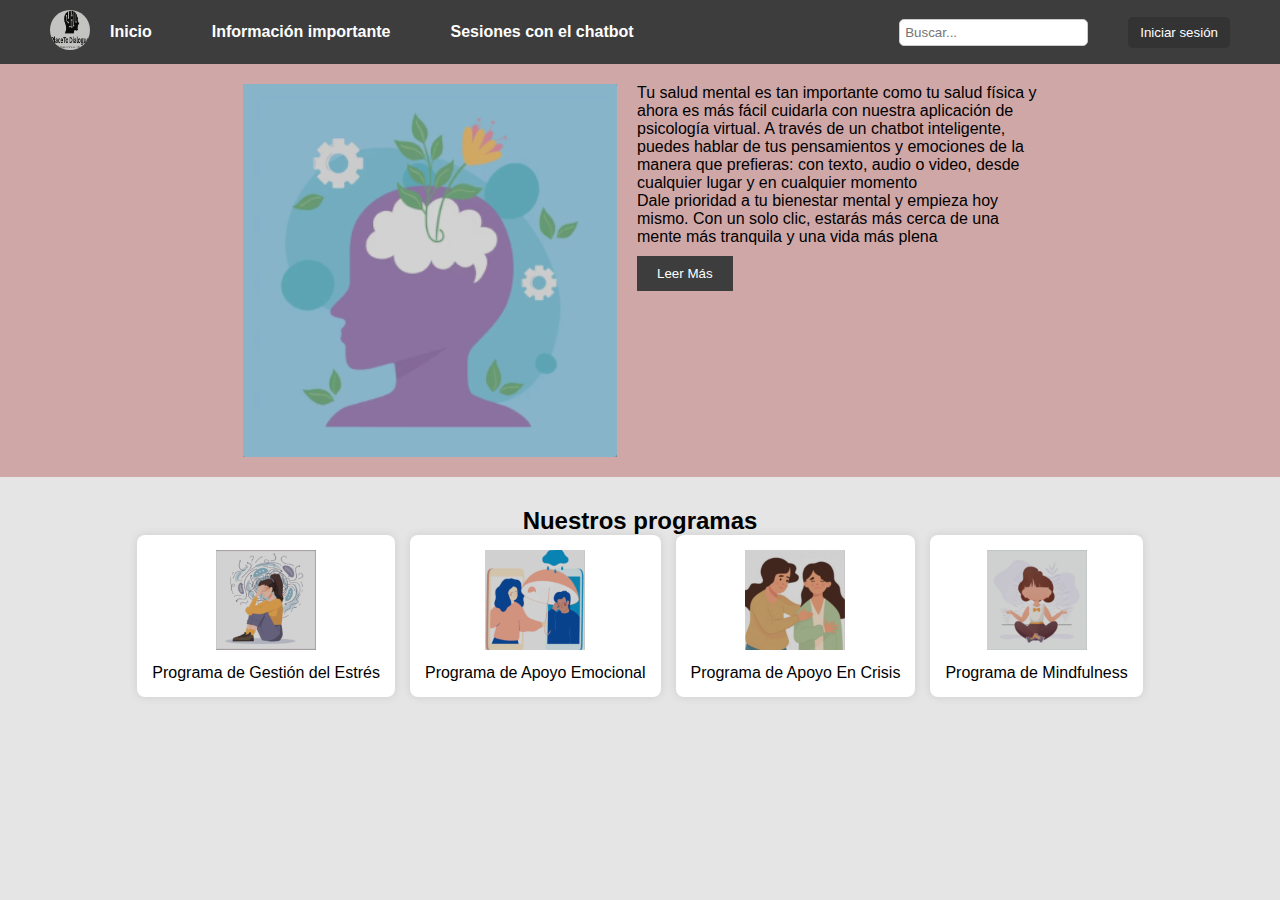
<file: index.html>
<!DOCTYPE html>
<html lang="es">
<head>
    <meta charset="UTF-8">
    <meta name="viewport" content="width=device-width, initial-scale=1.0">
    <title>Aplicación de Psicología Virtual</title>
    <link rel="stylesheet" href="styles.css">
</head>
<body>
    <header class="header">
        <div class="logo"> 
            <img src="logo2.jpg" alt="Logo" class="logo-img">
        </div>
        <nav class="navbar">
            <div class="menu">
                <a href="nuevo.html" class="nav-link">Inicio</a>
                <a href="informacion.html" class="nav-link">Información importante</a>
                <a href="bienvenida.html" class="nav-link">Sesiones con el chatbot</a>
            </div>
            <div class="search-container">
                <input type="text" class="search-bar" placeholder="Buscar...">
                <button class="login-button">Iniciar sesión</button>
            </div>
        </nav>
    </header>

    <section class="hero">
        <div class="hero-content">
            <img src="MAIN.jpg" alt="Ilustración salud mental">
            <div class="hero-text">
                <p>Tu salud mental es tan importante como tu salud física y ahora es más fácil cuidarla con nuestra aplicación de psicología virtual. A través de un chatbot inteligente, puedes hablar de tus pensamientos y emociones de la manera que prefieras: con texto, audio o video, desde cualquier lugar y en cualquier momento </p>
                <b></b>
                <p>Dale prioridad a tu bienestar mental y empieza hoy mismo. Con un solo clic, estarás más cerca de una mente más tranquila y una vida más plena</p>
                <button class="button">Leer Más</button>
            </div>
        </div>
    </section>

    <section class="programs">
        <h2>Nuestros programas</h2>
        <div class="program-cards">
            <div class="card">
                <img src="programa1.jpg" alt="Gestión del Estrés">
                <p>Programa de Gestión del Estrés</p>
            </div>
            <div class="card">
                <img src="programa2.jpg" alt="Apoyo Emocional">
                <p>Programa de Apoyo Emocional</p>
            </div>
            <div class="card">
                <img src="programa3.jpg" alt="Apoyo en Crisis">
                <p>Programa de Apoyo En Crisis</p>
            </div>
            <div class="card">
                <img src="programa4.jpg" alt="Mindfulness">
                <p>Programa de Mindfulness</p>
            </div>
        </div>
    </section>

    <!-- Modal para el formulario de inicio de sesión y registro -->
    <div id="loginModal" class="modal">
        <div class="modal-content">
            <span class="close">&times;</span>
            <form id="login-form" class="login-form">
                <h2>Iniciar Sesión</h2>
                <label for="username">Usuario</label>
                <input type="text" id="username" name="username" placeholder="Usuario">
                <label for="password">Contraseña</label>
                <input type="password" id="password" name="password" placeholder="Contraseña">
                <button type="submit">Iniciar Sesión</button>
                <p>¿No tienes una cuenta? <a href="#" id="show-register">Regístrate</a></p>
                <p>Iniciar sesión con:</p>
                <div class="social-login">
                    <a href="#"><img src="facebook.png" alt="Facebook"></a>
                    <a href="#"><img src="instagram.png" alt="Instagram"></a>
                    <a href="#"><img src="twitter.png" alt="Twitter"></a>
                    <a href="#"><img src="chrome.jpeg" alt="Google"></a>
                </div>
            </form>
            <!-- Formulario de registro -->
            <form id="register-form" class="register-form" style="display:none;">
                <h2>Regístrate</h2>
                <label for="firstname">Nombre</label>
                <input type="text" id="firstname" name="firstname" placeholder="Nombre">
                <label for="lastname">Apellidos</label>
                <input type="text" id="lastname" name="lastname" placeholder="Apellidos">
                <label for="email">Email</label>
                <input type="email" id="email" name="email" placeholder="Email">
                <label for="reg-password">Contraseña</label>
                <input type="password" id="reg-password" name="password" placeholder="Contraseña">
                <button type="submit">Registrarse</button>
                <p>¿Ya tienes una cuenta? <a href="#" id="show-login">Iniciar sesión</a></p>
            </form>
        </div>
    </div>

    <script>
        // Obtener el modal
        var modal = document.getElementById("loginModal");

        // Obtener el botón que abre el modal
        var btn = document.querySelector(".login-button");

        // Obtener el elemento <span> que cierra el modal
        var span = document.getElementsByClassName("close")[0];

        // Formulario de inicio de sesión y registro
        var loginForm = document.getElementById("login-form");
        var registerForm = document.getElementById("register-form");

        // Botones para alternar entre login y registro
        var showRegister = document.getElementById("show-register");
        var showLogin = document.getElementById("show-login");

        // Cuando el usuario hace clic en el botón, abrir el modal
        btn.onclick = function() {
            modal.style.display = "block";
        }

        // Cuando el usuario hace clic en <span> (x), cerrar el modal
        span.onclick = function() {
            modal.style.display = "none";
        }

        // Cuando el usuario hace clic fuera del modal, cerrarlo
        window.onclick = function(event) {
            if (event.target == modal) {
                modal.style.display = "none";
            }
        }

        // Mostrar formulario de registro
        showRegister.onclick = function(e) {
            e.preventDefault();
            loginForm.style.display = "none";
            registerForm.style.display = "block";
        }

        // Mostrar formulario de login
        showLogin.onclick = function(e) {
            e.preventDefault();
            loginForm.style.display = "block";
            registerForm.style.display = "none";
        }
        document.getElementById("register-form").addEventListener("submit", function(event) {
            event.preventDefault();
            const nombre = document.getElementById("firstname").value;
            const email = document.getElementById("email").value;
            localStorage.setItem('nombreUsuario', nombre);
            localStorage.setItem("user", JSON.stringify({ nombre, email }));
            window.location.href = "nuevo.html";
        });
    </script>
</body>
</html>
</file>
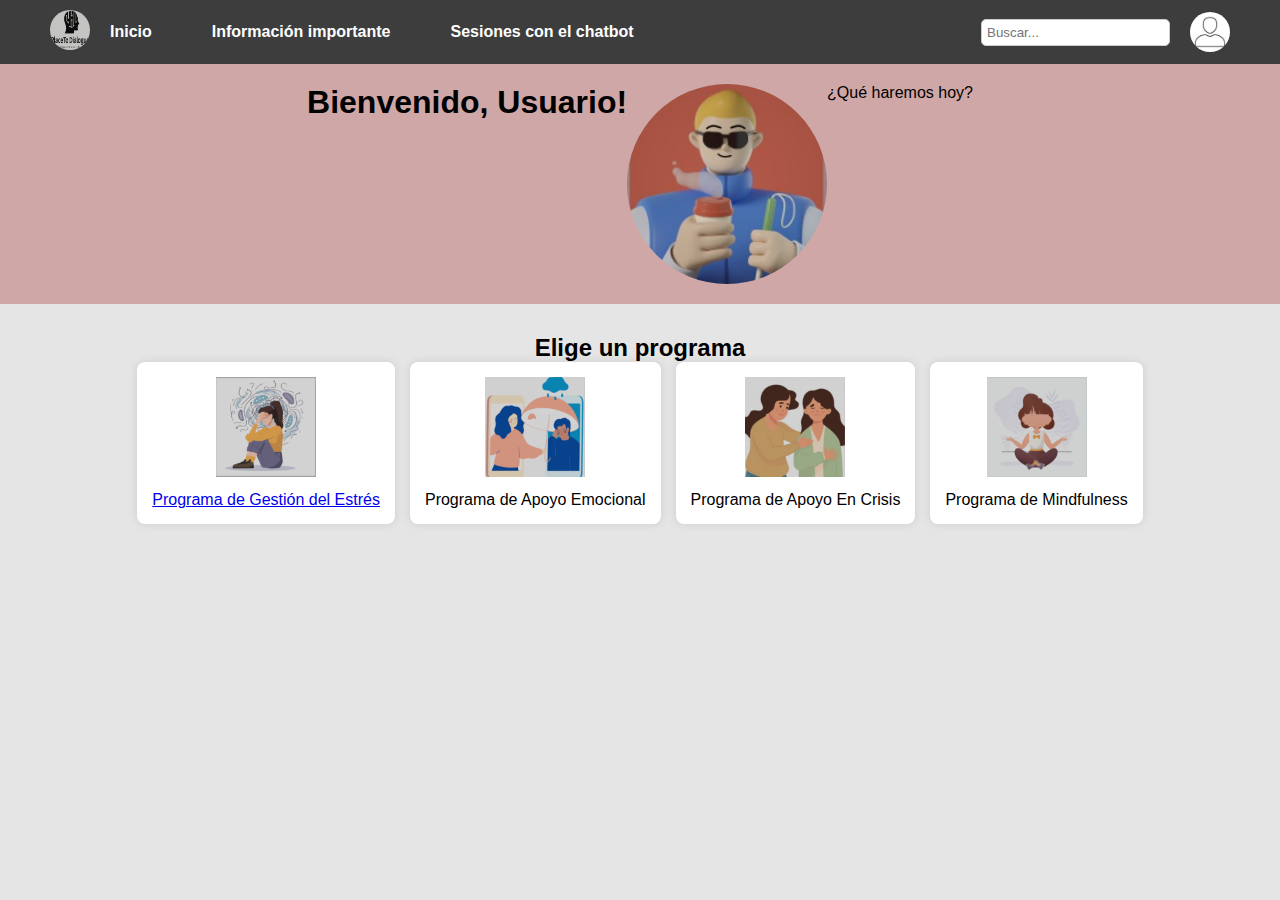
<file: bienvenida.html>
<!DOCTYPE html>
<html lang="es">
<head>
    <meta charset="UTF-8">
    <meta name="viewport" content="width=device-width, initial-scale=1.0">
    <title>Bienvenida</title>
    <link rel="stylesheet" href="styles.css">
</head>
<body>
    <header class="header">
        <div class="logo"> 
            <img src="logo2.jpg" alt="Logo" class="logo-img">
        </div>
        <nav class="navbar">
            <div class="menu">
                <a href="nuevo.html" class="nav-link">Inicio</a>
                <a href="informacion.html" class="nav-link">Información importante</a>
                <a href="bienvenida.html" class="nav-link">Sesiones con el chatbot</a>

            </div>
            <div class="search-container">
                <input type="text" class="search-bar" placeholder="Buscar...">
                
            </div>
            <div class="profile-icon">
                <img src="perfil.jpeg" alt="Foto de Perfil">
              </div>
        </nav>
    </header>

    <section class="welcome-section">
        <h1 id="welcome-message">Bienvenido, </h1>
            <img src="coso.jpg" alt="Imagen de Perfil" class="perfil-image">
            <p>¿Qué haremos hoy?</p>
    </section>

    <section class="programs">
        <h2>Elige un programa</h2>
        <div class="program-cards">
            <a href="estres.html" class="card-link">
                <div class="card">
                    <img src="programa1.jpg" alt="Gestión del Estrés">
                    <p>Programa de Gestión del Estrés</p>
                </div>
            </a>
            <div class="card">
                <img src="programa2.jpg" alt="Apoyo Emocional">
                <p>Programa de Apoyo Emocional</p>
            </div>
            <div class="card">
                <img src="programa3.jpg" alt="Apoyo en Crisis">
                <p>Programa de Apoyo En Crisis</p>
            </div>
            <div class="card">
                <img src="programa4.jpg" alt="Mindfulness">
                <p>Programa de Mindfulness</p>
            </div>
        </div>
    </section>

    <script>
        // Recuperar el nombre del usuario y mostrarlo en la bienvenida
        const nombreUsuario = localStorage.getItem('nombreUsuario');
        const welcomeMessage = document.getElementById('welcome-message');
        welcomeMessage.textContent = `Bienvenido, ${nombreUsuario || 'Usuario'}!`;
    </script>
</body>
</html>
</file>
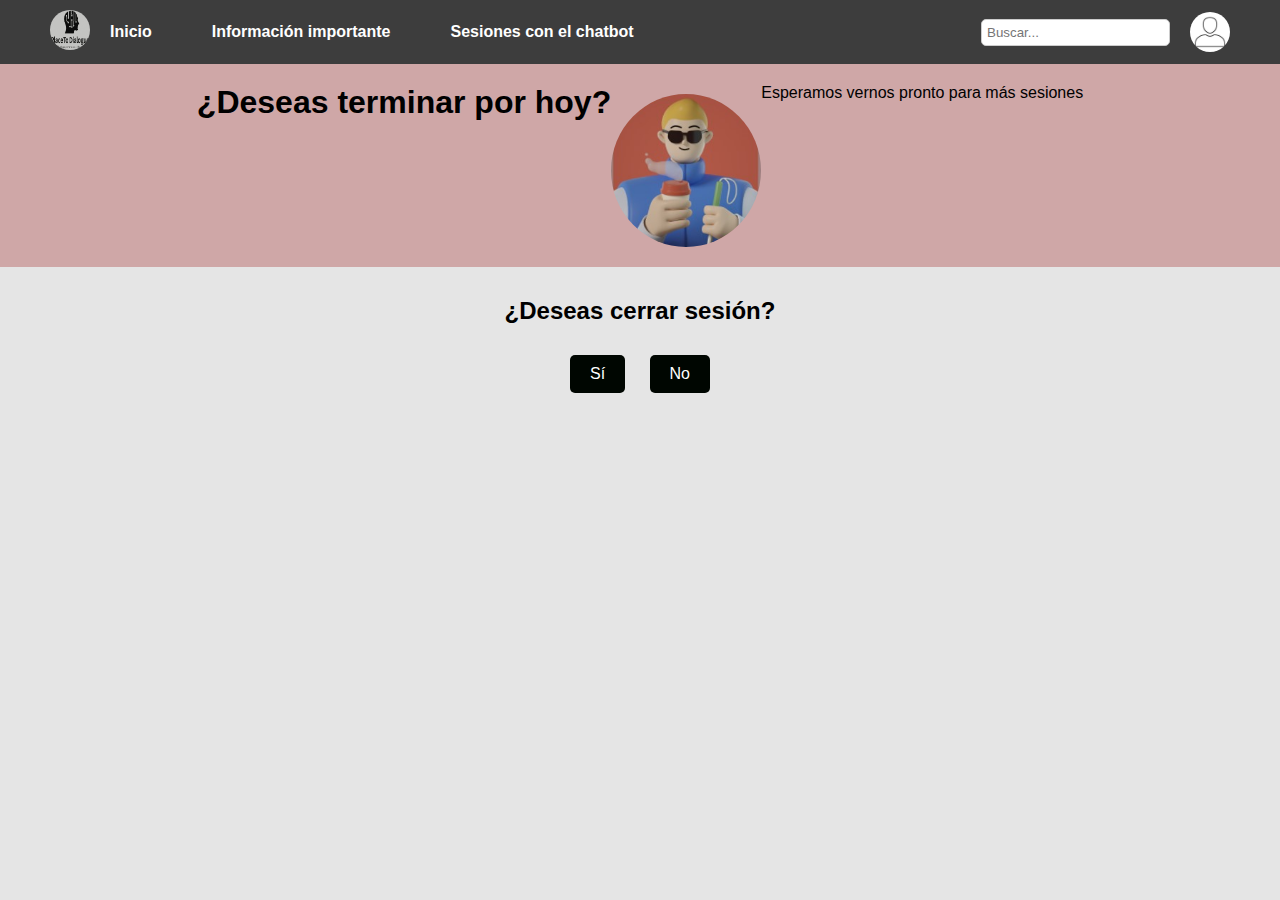
<file: cerrar_sesion.html>
<!DOCTYPE html>
<html lang="es">
<head>
    <meta charset="UTF-8">
    <meta name="viewport" content="width=device-width, initial-scale=1.0">
    <title>Cerrar Sesión</title>
    <link rel="stylesheet" href="styles.css"> <!-- Asegúrate de enlazar el CSS correctamente -->
</head>
<body>
    <header class="header">
        <div class="logo"> 
            <img src="logo2.jpg" alt="Logo" class="logo-img">
        </div>
        <nav class="navbar">
            <div class="menu">
                <a href="nuevo.html" class="nav-link">Inicio</a>
                <a href="informacion.html" class="nav-link">Información importante</a>
                <a href="bienvenida.html" class="nav-link">Sesiones con el chatbot</a>

            </div>
            <div class="search-container">
                <input type="text" class="search-bar" placeholder="Buscar...">
                
            </div>
            <div class="profile-icon">
                <img src="perfil.jpeg" alt="Foto de Perfil">
              </div>
        </nav>
    </header>

    <section class="welcome-section">
        <h1>¿Deseas terminar por hoy?</h1>
        <img src="coso.jpg" alt="Avatar" class="avatar-img">
        <p>Esperamos vernos pronto para más sesiones</p>
    </section>

    <!-- Sección inferior: Pregunta para cerrar sesión -->
    <section class="seccion-inferior">
        <h2>¿Deseas cerrar sesión?</h2>
        <div class="opciones">
            <button id="boton-si" class="boton-cierre">Sí</button>
            <button id="boton-no" class="boton-cierre">No</button>
        </div>

        <!-- Mensaje al presionar "Sí" -->
        <div id="mensaje-si" class="mensaje oculto">
            <p>✅ La sesión fue cerrada con éxito</p>
            <p>Nos vemos pronto</p>
            <button onclick="location.href='index.html'">Ir al inicio</button>
        </div>

        <!-- Mensaje al presionar "No" -->
        <div id="mensaje-no" class="mensaje oculto">
            <p>🔄 Sigamos trabajando</p>
            <p>Escoge otro programa</p>
            <button onclick="location.href='nuevo.html'">Ir al inicio</button>
        </div>
    </section>

    <script>
        // Funcionalidad para los botones
        document.getElementById("boton-si").addEventListener("click", () => {
            mostrarMensaje("mensaje-si");
        });

        document.getElementById("boton-no").addEventListener("click", () => {
            mostrarMensaje("mensaje-no");
        });

        function mostrarMensaje(idMensaje) {
            document.querySelectorAll(".mensaje").forEach(m => m.classList.add("oculto"));
            document.getElementById(idMensaje).classList.remove("oculto");
        }
    </script>
</body>
</html>
</file>
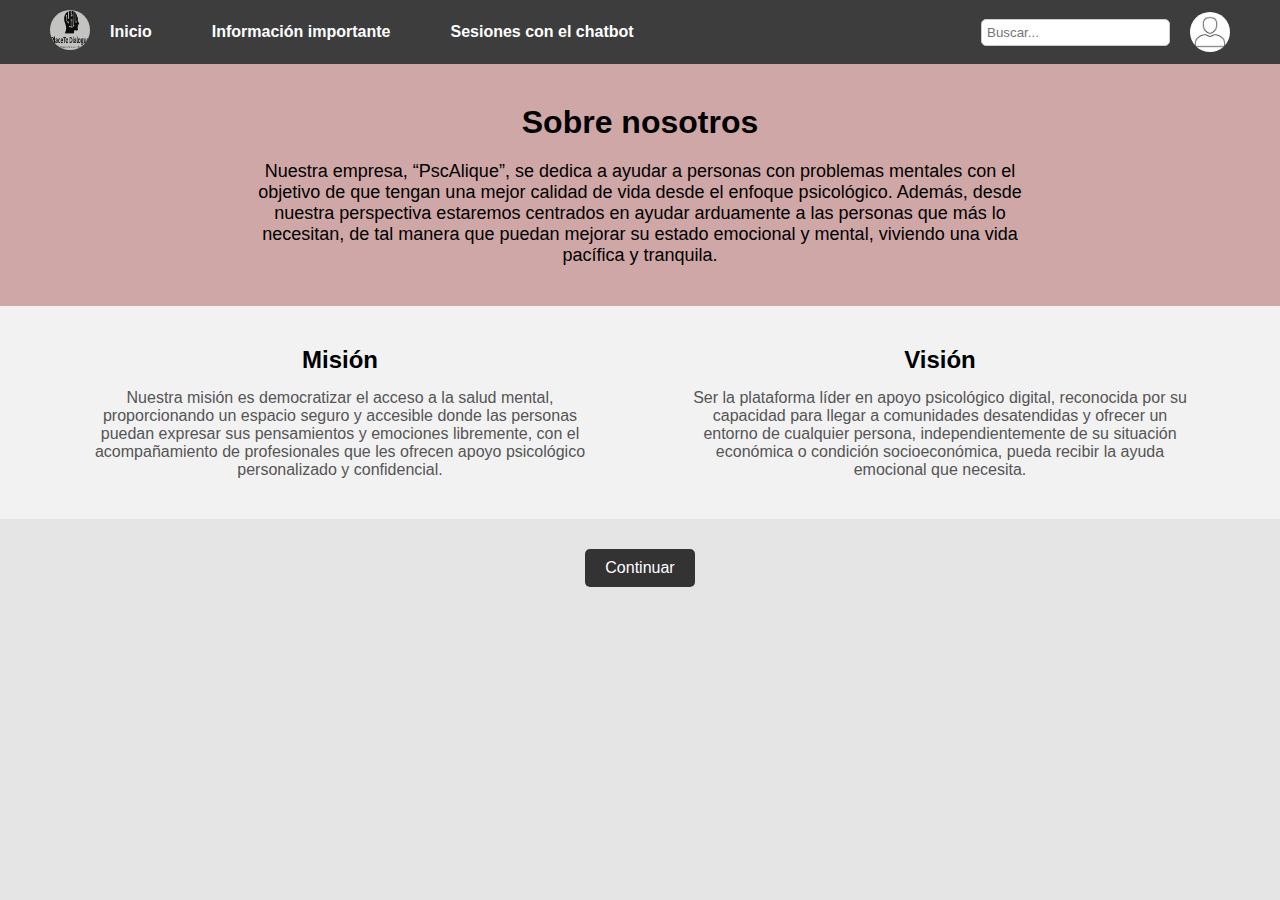
<file: informacion.html>
<!DOCTYPE html>
<html lang="es">
<head>
    <meta charset="UTF-8">
    <meta name="viewport" content="width=device-width, initial-scale=1.0">
    <title>Información importante</title>
    <link rel="stylesheet" href="styles.css">
</head>
<body>
    <header class="header">
        <div class="logo"> 
            <img src="logo2.jpg" alt="Logo" class="logo-img">
        </div>
        <nav class="navbar">
            <div class="menu">
                <a href="nuevo.html" class="nav-link">Inicio</a>
                <a href="informacion.html" class="nav-link">Información importante</a>
                <a href="bienvenida.html" class="nav-link">Sesiones con el chatbot</a>
            </div>
            <div class="search-container">
                <input type="text" class="search-bar" placeholder="Buscar...">
            </div>
            <div class="profile-icon">
                <img src="perfil.jpeg" alt="Foto de Perfil">
            </div>
        </nav>
    </header>

    <section class="info-section">
        <h1>Sobre nosotros</h1>
        <p>Nuestra empresa, “PscAlique”, se dedica a ayudar a personas con problemas mentales con el objetivo de que tengan una mejor calidad de vida desde el enfoque psicológico. Además, desde nuestra perspectiva estaremos centrados en ayudar arduamente a las personas que más lo necesitan, de tal manera que puedan mejorar su estado emocional y mental, viviendo una vida pacífica y tranquila.</p>
    </section>

    <section class="mission-vision">
        <div class="mission">
            <h2>Misión</h2>
            <p>Nuestra misión es democratizar el acceso a la salud mental, proporcionando un espacio seguro y accesible donde las personas puedan expresar sus pensamientos y emociones libremente, con el acompañamiento de profesionales que les ofrecen apoyo psicológico personalizado y confidencial.</p>
        </div>
        <div class="vision">
            <h2>Visión</h2>
            <p>Ser la plataforma líder en apoyo psicológico digital, reconocida por su capacidad para llegar a comunidades desatendidas y ofrecer un entorno de cualquier persona, independientemente de su situación económica o condición socioeconómica, pueda recibir la ayuda emocional que necesita.</p>
        </div>
    </section>

    <button class="continue-button">Continuar</button>
</body>
</html>
</file>
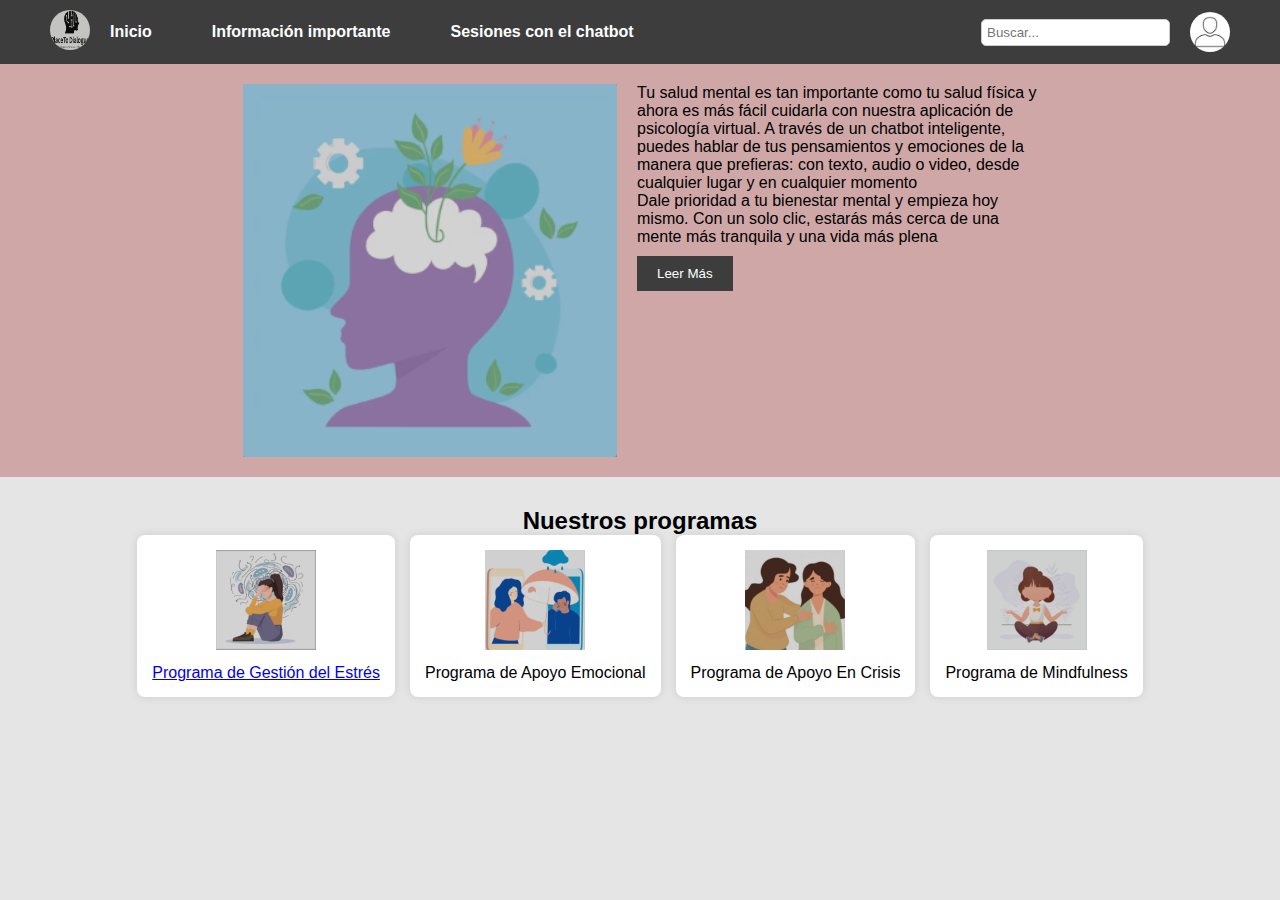
<file: nuevo.html>
<!DOCTYPE html>
<html lang="es">
<head>
    <meta charset="UTF-8">
    <meta name="viewport" content="width=device-width, initial-scale=1.0">
    <title>Aplicación de Psicología Virtual</title>
    <link rel="stylesheet" href="styles.css">
</head>
<body>
    <header class="header">
        <div class="logo"> 
            <img src="logo2.jpg" alt="Logo" class="logo-img">
        </div>
        <nav class="navbar">
            <div class="menu">
                <a href="nuevo.html" class="nav-link">Inicio</a>
                <a href="informacion.html" class="nav-link">Información importante</a>
                <a href="bienvenida.html" class="nav-link">Sesiones con el chatbot</a>

            </div>
            <div class="search-container">
                <input type="text" class="search-bar" placeholder="Buscar...">
                
            </div>
            <div class="profile-icon">
                <img src="perfil.jpeg" alt="Foto de Perfil">
              </div>
        </nav>
    </header>

    <section class="hero">
        <div class="hero-content">
            <img src="MAIN.jpg" alt="Ilustración salud mental">
            <div class="hero-text">
                <p>Tu salud mental es tan importante como tu salud física y ahora es más fácil cuidarla con nuestra aplicación de psicología virtual. A través de un chatbot inteligente, puedes hablar de tus pensamientos y emociones de la manera que prefieras: con texto, audio o video, desde cualquier lugar y en cualquier momento </p>
                <b></b>
                <p>Dale prioridad a tu bienestar mental y empieza hoy mismo. Con un solo clic, estarás más cerca de una mente más tranquila y una vida más plena</p>
                <button class="button">Leer Más</button>
            </div>
        </div>
    </section>

    <section class="programs">
        <h2>Nuestros programas</h2>
        <div class="program-cards">
            <a href="estres.html" class="card-link">
                <div class="card">
                    <img src="programa1.jpg" alt="Gestión del Estrés">
                    <p>Programa de Gestión del Estrés</p>
                </div>
            </a>
            <div class="card">
                <img src="programa2.jpg" alt="Apoyo Emocional">
                <p>Programa de Apoyo Emocional</p>
            </div>
            <div class="card">
                <img src="programa3.jpg" alt="Apoyo en Crisis">
                <p>Programa de Apoyo En Crisis</p>
            </div>
            <div class="card">
                <img src="programa4.jpg" alt="Mindfulness">
                <p>Programa de Mindfulness</p>
            </div>
        </div>
    </section>

    <!-- Modal para el formulario de inicio de sesión y registro -->
    <div id="loginModal" class="modal">
        <div class="modal-content">
            <span class="close">&times;</span>
            <form id="login-form" class="login-form">
                <h2>Iniciar Sesión</h2>
                <label for="username">Usuario</label>
                <input type="text" id="username" name="username" placeholder="Usuario">
                <label for="password">Contraseña</label>
                <input type="password" id="password" name="password" placeholder="Contraseña">
                <button type="submit">Iniciar Sesión</button>
                <p>¿No tienes una cuenta? <a href="#" id="show-register">Regístrate</a></p>
                <p>Iniciar sesión con:</p>
                <div class="social-login">
                    <a href="#"><img src="facebook.png" alt="Facebook"></a>
                    <a href="#"><img src="instagram.png" alt="Instagram"></a>
                    <a href="#"><img src="twitter.png" alt="Twitter"></a>
                    <a href="#"><img src="chrome.jpeg" alt="Google"></a>
                </div>
            </form>
            <!-- Formulario de registro -->
            <form id="register-form" class="register-form" style="display:none;">
                <h2>Regístrate</h2>
                <label for="firstname">Nombre</label>
                <input type="text" id="firstname" name="firstname" placeholder="Nombre">
                <label for="lastname">Apellidos</label>
                <input type="text" id="lastname" name="lastname" placeholder="Apellidos">
                <label for="email">Email</label>
                <input type="email" id="email" name="email" placeholder="Email">
                <label for="reg-password">Contraseña</label>
                <input type="password" id="reg-password" name="password" placeholder="Contraseña">
                <button type="submit">Registrarse</button>
                <p>¿Ya tienes una cuenta? <a href="#" id="show-login">Iniciar sesión</a></p>
            </form>
        </div>
    </div>

    
</body>
</html>
</file>
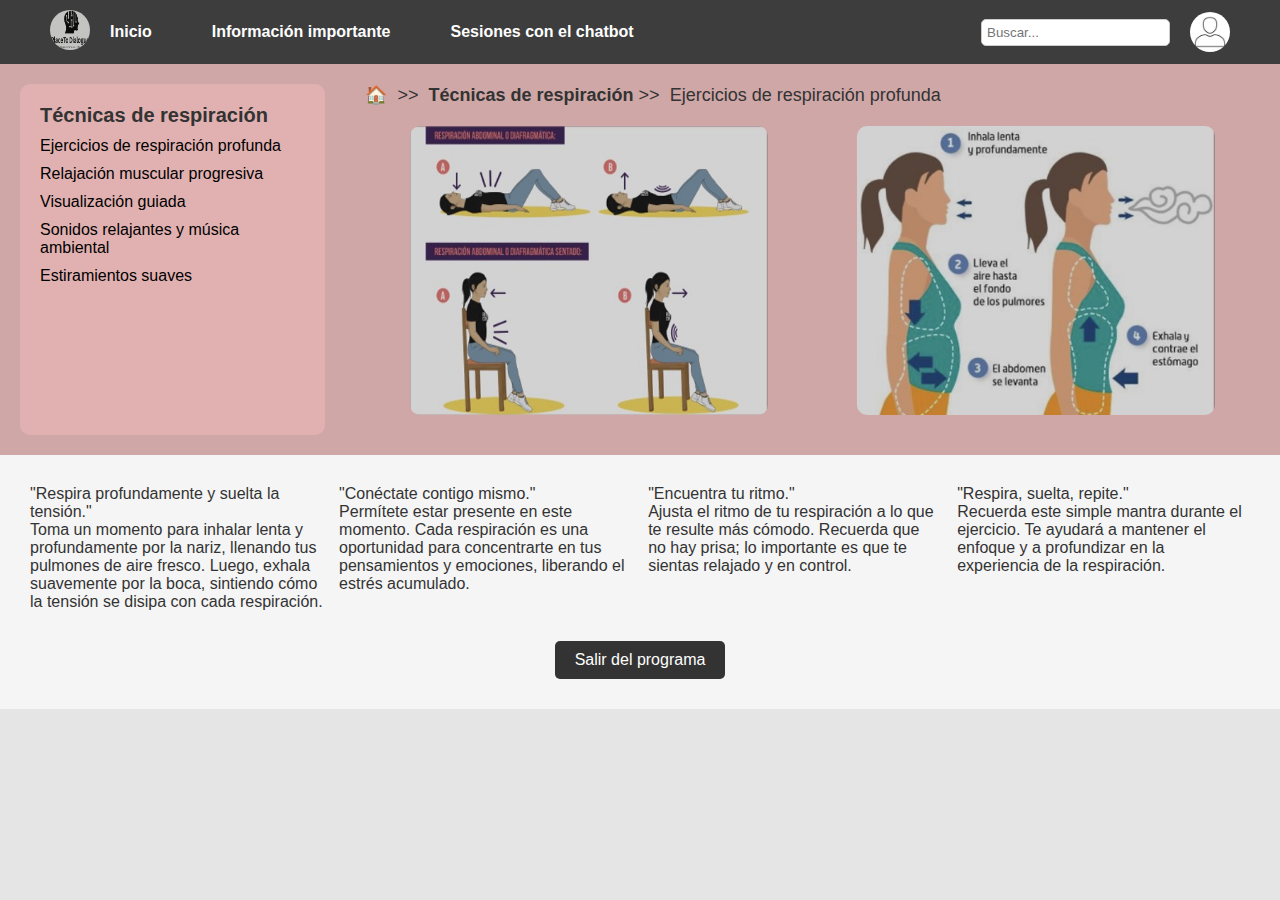
<file: respiracion.html>
<!DOCTYPE html>
<html lang="es">
<head>
    <meta charset="UTF-8">
    <meta name="viewport" content="width=device-width, initial-scale=1.0">
    <title>Técnicas de Respiración</title>
    <link rel="stylesheet" href="styles.css">
</head>
<body>
    <header class="header">
        <div class="logo">
            <img src="logo2.jpg" alt="Logo" class="logo-img">
        </div>
        <nav class="navbar">
            <div class="menu">
                <a href="nuevo.html" class="nav-link">Inicio</a>
                <a href="informacion.html" class="nav-link">Información importante</a>
                <a href="gestionEstres.html" class="nav-link">Sesiones con el chatbot</a>
            </div>
            <div class="search-container">
                <input type="text" class="search-bar" placeholder="Buscar...">
            </div>
            <div class="profile-icon">
                <img src="perfil.jpeg" alt="Foto de Perfil">
            </div>
        </nav>
    </header>

    <!-- Primera Sección (parte superior) -->
    <section class="superior-section">
        <div class="contenedor-superior">
            <!-- Menú lateral -->
            <div class="menu-lateral">
                <h2>Técnicas de respiración</h2>
                <ul>
                    <li>Ejercicios de respiración profunda</li>
                    <li>Relajación muscular progresiva</li>
                    <li>Visualización guiada</li>
                    <li>Sonidos relajantes y música ambiental</li>
                    <li>Estiramientos suaves</li>
                </ul>
            </div>

            <!-- Contenido a la derecha del menú -->
            <div class="contenido-lateral">
                <!-- Ruta de navegación -->
                <div class="breadcrumb">
                    <span class="home-icon">🏠</span>
                    <span>&gt;&gt;</span>
                    <a href="#" class="breadcrumb-link">Técnicas de respiración</a>
                    <span>&gt;&gt;</span>
                    <span>Ejercicios de respiración profunda</span>
                </div>

                <!-- Título e imágenes de las técnicas -->
                <div class="content-superior">
                    
                    <div class="imagenes-respiracion">
                        <img src="resp1.jpg" alt="Ejercicio de respiración profunda acostada">
                        <img src="resp2.jpg" alt="Ejercicio de respiración profunda de pie">
                    </div>
                </div>
            </div>
        </div>
    </section>

    <!-- Segunda Sección (parte inferior) -->
    <section class="inferior-section">
        <div class="descripcion-respiracion">
            <div class="columna-texto">
                <p>"Respira profundamente y suelta la tensión."</p>
                <p>Toma un momento para inhalar lenta y profundamente por la nariz, llenando tus pulmones de aire fresco. Luego, exhala suavemente por la boca, sintiendo cómo la tensión se disipa con cada respiración.</p>
            </div>
            <div class="columna-texto">
                <p>"Conéctate contigo mismo."</p>
                <p>Permítete estar presente en este momento. Cada respiración es una oportunidad para concentrarte en tus pensamientos y emociones, liberando el estrés acumulado.</p>
            </div>
            <div class="columna-texto">
                <p>"Encuentra tu ritmo."</p>
                <p>Ajusta el ritmo de tu respiración a lo que te resulte más cómodo. Recuerda que no hay prisa; lo importante es que te sientas relajado y en control.</p>
            </div>
            <div class="columna-texto">
                <p>"Respira, suelta, repite."</p>
                <p>Recuerda este simple mantra durante el ejercicio. Te ayudará a mantener el enfoque y a profundizar en la experiencia de la respiración.</p>
            </div>
        </div>

        <!-- Botón de salir -->
        <button class="salir-programa-btn" onclick="location.href='cerrar_sesion.html'">Salir del programa</button>
    </section>

</body>
</html>
</file>
<file: styles.css>
* {
    margin: 0;
    padding: 0;
    box-sizing: border-box;
}

body {
    font-family: Arial, sans-serif;
    background-color: #e5e5e5;
}

.header {
    display: flex;
    justify-content: space-between;
    align-items: center;
    background-color: #3d3d3d;
    padding: 10px 50px; /* Agrega más espacio a los lados */
}

.logo-img {
    width: 40px;
    height: 40px;
    border-radius: 50%;
}

.navbar a {
    color: white;
    margin: 0 10px;
    text-decoration: none;
}

.search-bar {
    margin-left: 10px;
    padding: 5px;
}

.hero {
    background-color: #cfa7a7;
    padding: 20px;
    display: flex;
    align-items: center;
    justify-content: center;
}

.hero-content {
    display: flex;
    gap: 20px;
}

.hero-text p {
    max-width: 400px;
    color: black; /* Cambiado de blanco a negro */
}


.button {
    margin-top: 10px;
    padding: 10px 20px;
    background-color: #3d3d3d;
    color: white;
    border: none;
    cursor: pointer;
}

.programs {
    margin: 30px;
    text-align: center;
}

.program-cards {
    display: flex;
    justify-content: center;
    gap: 15px;
}

.card {
    background-color: white;
    padding: 15px;
    border-radius: 8px;
    box-shadow: 0 0 10px rgba(0, 0, 0, 0.1);
    text-align: center;
}

.card img {
    width: 100px;
    height: 100px;
    margin-bottom: 10px;
}

.navbar {
    display: flex;
    justify-content: flex-start; /* Alinea los elementos del menú hacia la izquierda */
    align-items: center;
    width: 100%;
}


.navbar a {
    color: white;
    text-decoration: none;
    padding: 10px;
    font-weight: bold;
}

.search-bar {
    padding: 5px;
    border-radius: 5px;
    border: 1px solid #ccc;
    margin-right: 20px;
  }

  
  .login-button {
    padding: 8px 12px;
    background-color: #333;
    color: white;
    border: none;
    border-radius: 5px;
    cursor: pointer;
  }
  
  .login-button:hover {
    background-color: #555;
  }
  .menu {
    display: flex;
    gap: 20px; /* Espacio entre los enlaces del menú */
    margin-right: auto; /* Empuja los elementos del menú hacia la izquierda */
}

.search-container {
    display: flex;
    align-items: center;
    gap: 20px; /* Aumenta el espacio entre la barra de búsqueda y el perfil */
}
.modal {
    display: none; /* Se oculta por defecto */
    position: fixed;
    z-index: 1;
    left: 0;
    top: 0;
    width: 100%;
    height: 100%;
    background-color: rgba(0, 0, 0, 0.5); /* Fondo oscuro tras modal */
    justify-content: center;
    align-items: center;
}

/* Contenido del modal */
.modal-content {
    background-color: #fff;
    margin: auto;
    padding: 20px;
    border-radius: 10px;
    width: 400px; /* Ajuste de ancho para el formulario */
    text-align: left; /* Alineación del texto */
    box-shadow: 0 4px 8px rgba(0, 0, 0, 0.1); /* Sombra suave */
    display: flex;
    flex-direction: column;
}

/* Botón cerrar (X) */
.close {
    font-size: 28px;
    font-weight: bold;
    color: #333;
    cursor: pointer;
    text-align: right;
}

.close:hover {
    color: red;
}

/* Estilo para formularios generales */
form {
    display: flex;
    flex-direction: column;
    gap: 15px; /* Espacio entre los campos */
}

form label {
    font-size: 14px;
    font-weight: bold;
    color: #333;
}

form input {
    padding: 10px;
    border: 1px solid #ccc;
    border-radius: 5px;
    font-size: 14px;
    width: 100%;
}

form button {
    padding: 10px;
    background-color: #333;
    color: white;
    border: none;
    border-radius: 5px;
    cursor: pointer;
    font-size: 16px;
    font-weight: bold;
}

form button:hover {
    background-color: #555;
}

/* Estilos específicos para enlaces dentro del formulario */
form a {
    font-size: 14px;
    color: #333;
    text-decoration: none;
}

form a:hover {
    text-decoration: underline;
}

/* Estilo para el mensaje de registro y social login */
.login-form p, .register-form p {
    font-size: 14px;
    color: #555;
    margin: 5px 0;
}

/* Estilo de iconos de redes sociales */
.social-login a {
    margin: 0 10px;
}

.social-login a img {
    width: 30px; /* Ajustar tamaño del ícono */
}

/* Modal adicional para el formulario de registro */
.register-form {
    display: flex;
    flex-direction: column;
    gap: 10px;
}
.profile-icon {
    width: 40px;
    height: 40px;
    border-radius: 50%;
    overflow: hidden;
    display: flex;
    justify-content: center;
    align-items: center;
    cursor: pointer;
}

/* Imagen dentro del ícono */
.profile-icon img {
    width: 100%;
    height: 100%;
    object-fit: cover;
    
}
.welcome-section{
    background-color: #cfa7a7;
    padding: 20px;
    display: flex;
    justify-content: center;
    

}
.perfil-image{
    
    width: 200px;
    height: 200px;
    border-radius: 50%;
    
}
.info-section {
    background-color: #cfa7a7;
    padding: 40px;
    text-align: center;
}

.info-section h1 {
    font-size: 32px;
    color: black;
    margin-bottom: 20px;
}

.info-section p {
    max-width: 800px;
    margin: 0 auto;
    font-size: 18px;
    color: black;
}

.mission-vision {
    display: flex;
    justify-content: space-around;
    padding: 40px;
    background-color: #f2f2f2;
}

.mission, .vision {
    max-width: 500px;
    text-align: center;
}

.mission h2, .vision h2 {
    font-size: 24px;
    margin-bottom: 15px;
}

.mission p, .vision p {
    font-size: 16px;
    color: #555;
}

.continue-button {
    display: block;
    margin: 30px auto;
    padding: 10px 20px;
    background-color: #333;
    color: white;
    border: none;
    cursor: pointer;
    font-size: 16px;
    border-radius: 5px;
}

.continue-button:hover {
    background-color: #555;
}
.program-section {
    display: flex;
    background-color: #cfa7a7;
    padding: 40px;
}

.menu-lateral {
    display: flex;
    flex-direction: column;
    margin-right: 20px;
}

.menu-lateral a {
    text-decoration: none; /* Elimina el subrayado */
    font-size: 16px; /* Asegura que el tamaño de la fuente sea consistente */
}

.menu-lateral a:hover {
    text-decoration: none; /* Asegura que no haya subrayado al pasar el ratón */
}

.menu-btn {
    background-color: #5c5c5c;
    color: white;
    padding: 10px;
    margin-bottom: 10px;
    border: none;
    cursor: pointer;
    text-align: left;
    border-radius: 5px;
    font-size: 16px; /* Asegura que el tamaño de la fuente sea consistente */
}

.menu-btn:hover {
    background-color: #7a7a7a;
}

.content {
    flex-grow: 1;
    text-align: center;
}

.content h1 {
    font-size: 32px;
    color: white;
    margin-bottom: 20px;
}

.content p {
    max-width: 800px;
    margin: 20px auto;
    font-size: 18px;
    color: white;
}

.image-container {
    margin: 20px auto;
}

.image-container img {
    max-width: 200px;
    border-radius: 5px;
}

.content-info {
    display: flex;
    justify-content: space-between;
    align-items: center;
    padding: 40px;
    
    max-width: 1200px;
    margin: 0 auto;
}

.info-text {
    flex-basis: 60%;
    display: flex;
    flex-direction: column;
    justify-content: center;
}

.info-text p {
    font-size: 18px;
    color: #333;
    margin-bottom: 20px;
    line-height: 1.6;
}

.image-estres {
    flex-basis: 40%;
    display: flex;
    justify-content: center;
    height: 300px;
    width: 300px;
}

.image-estres img {
    max-width: 100%;
    border-radius: 5px;
    padding-left: 20px;
}

.continue-button {
    padding: 10px 20px;
    background-color: #333;
    color: white;
    border: none;
    cursor: pointer;
    font-size: 16px;
    border-radius: 5px;
    align-self:flex-end

}

.continue-button:hover {
    background-color: #555;
}
.respiracion-section {
    display: flex;
    background-color: #f5f5f5;
    padding: 20px;
}

/* Sección superior */
.superior-section {
    background-color: #cfa7a7;
    padding: 20px;
}

.contenedor-superior {
    display: flex;
}

.menu-lateral {
    width: 25%;
    background-color: #e1b1b1;
    padding: 20px;
    border-radius: 10px;
}

.menu-lateral h2 {
    font-size: 20px;
    margin-bottom: 10px;
    color: #333;
}

.menu-lateral ul {
    list-style-type: none;
    padding: 0;
}

.menu-lateral li {
    margin-bottom: 10px;
    font-size: 16px;
}

.menu-lateral li:hover {
    cursor: pointer;
    color: #fff;
    background-color: #333;
    padding: 5px;
    border-radius: 5px;
}

.contenido-lateral {
    width: 75%;
    padding-left: 20px;
}

.breadcrumb {
    font-size: 18px;
    color: #333;
    margin-bottom: 20px;
}

.breadcrumb .home-icon {
    margin-right: 5px;
}

.breadcrumb-link {
    text-decoration: none;
    color: #333;
    font-weight: bold;
}

.breadcrumb span {
    margin-right: 5px;
}

.content-superior h1 {
    font-size: 24px;
    color: white;
    margin-bottom: 20px;
}

/* Imágenes de las técnicas */
.imagenes-respiracion {
    display: flex;
    justify-content: space-around;
    margin-bottom: 20px;
}

.imagenes-respiracion img {
    max-width: 40%;
    border-radius: 10px;
}

/* Sección inferior */
.inferior-section {
    background-color: #f5f5f5;
    padding: 30px;
}

.descripcion-respiracion {
    display: flex;
    justify-content: space-between;
    margin-bottom: 30px;
}

.columna-texto {
    width: 24%;
    font-size: 16px;
    color: #333;
}

/* Botón de salir */
.salir-programa-btn {
    display: block;
    margin: 0 auto;
    padding: 10px 20px;
    background-color: #333;
    color: white;
    border: none;
    border-radius: 5px;
    cursor: pointer;
    font-size: 16px;
}

.salir-programa-btn:hover {
    background-color: #555;
}
.seccion-superior {
    text-align: center;
    background-color: #d9bfc1; /* Color rosado */
    padding: 40px 20px;
}

.avatar-img {
    width: 150px;
    border-radius: 50%;
    margin-top: 10px;
}

/* Sección inferior: Opciones de cierre */
.seccion-inferior {
    text-align: center;
    margin-top: 30px;
}

.opciones {
    margin: 20px 0;
}

.boton-cierre {
    margin: 10px;
    padding: 10px 20px;
    font-size: 16px;
    cursor: pointer;
    background-color: #000601;
    color: white;
    border: none;
    border-radius: 5px;
}

.boton-cierre:hover {
    background-color: #0201038e;
}

.mensaje {
    margin-top: 20px;
    display: flex;
    background-color: #fff;
    margin: auto;
    padding: 20px;
    border-radius: 10px;
    width: 400px; /* Ajuste de ancho para el formulario */
    text-align: left; /* Alineación del texto */
    box-shadow: 0 4px 8px rgba(0, 0, 0, 0.1); /* Sombra suave */
    display: flex;
    flex-direction: column;
}

.mensaje.oculto {
    display: none;
}
</file>
